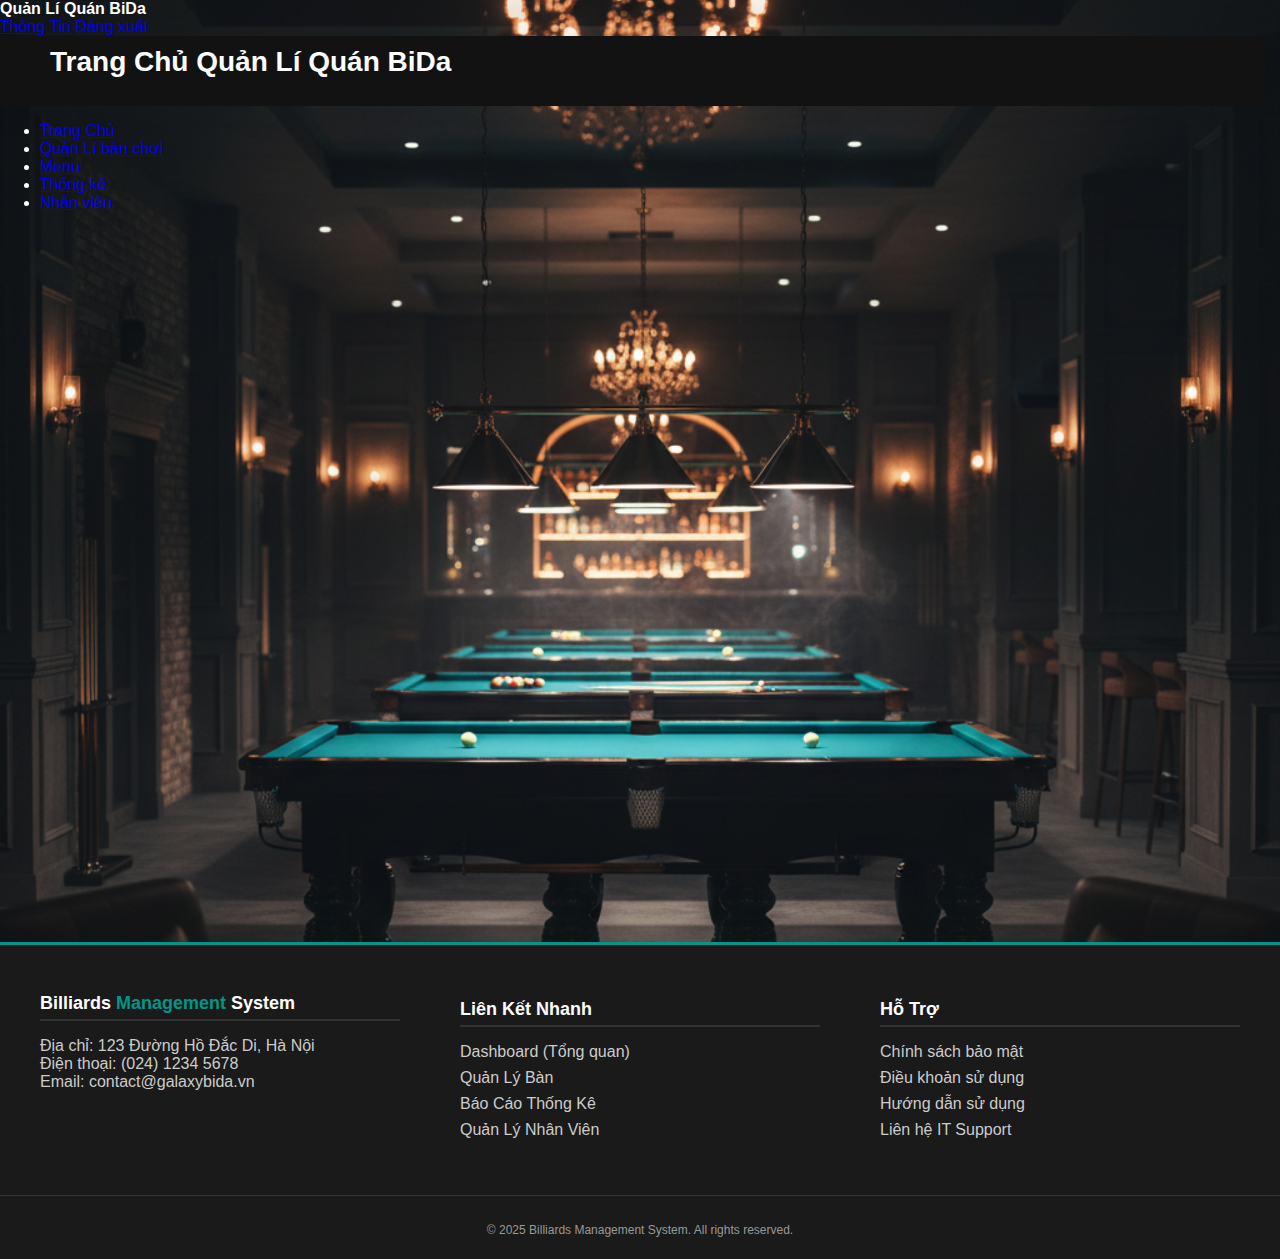
<file: ban-choi.html>
<!DOCTYPE html>
<html lang="en">
<head>
    <meta charset="UTF-8">
    <meta name="viewport" content="width=device-width, initial-scale=1.0">
    <title>Quản Lý Bàn</title>
    <link rel="stylesheet" href="css/main.css">
    </head>
<body>
    
    <div class="header">
        <div class="logo">
            <b>Quản Lí Quán BiDa</b>
        </div>
        <div class="accoutn">
            <a href="thongtin">Thông Tin</a>
            <a href="login/index.html">Đăng xuất</a>
        </div>
    </div>
    <div class="h">
        <b>Trang Chủ Quản Lí Quán BiDa</b>
    </div>
    <div class="main-container">
        <div class="menu">
            <ul>
                <li><a href="trang-chu.html">Trang Chủ</a></li>
                <li><a href="ban-choi.html">Quản Lí bàn chơi</a></li>
                <li><a href="menu-pham.html">Menu</a></li>
                <li><a href="thong-ke.html">Thống kê</a></li>
                <li><a href="nhan-vien.html">Nhân viên</a></li>
            </ul>
        </div>

         <div class="content" >
            
        </div>
    </div>

    <footer class="app-footer">
    <div class="footer-container">
        <div class="footer-col logo-col">
            <h3>Billiards  <span class="highlight">Management</span> System</h3>
            <p>
                Địa chỉ: 123 Đường Hồ Đắc Di, Hà Nội<br>
                Điện thoại: (024) 1234 5678<br>
                Email: contact@galaxybida.vn
            </p>
        </div>

        <div class="footer-col links-col">
            <h4>Liên Kết Nhanh</h4>
            <ul>
                <li><a href="trang-chu.html">Dashboard (Tổng quan)</a></li>
                <li><a href="ban-choi.html">Quản Lý Bàn</a></li>
                <li><a href="thong-ke.html">Báo Cáo Thống Kê</a></li>
                <li><a href="nhan-vien.html">Quản Lý Nhân Viên</a></li>
            </ul>
        </div>

        <div class="footer-col support-col">
            <h4>Hỗ Trợ</h4>
            <ul>
                <li><a href="#">Chính sách bảo mật</a></li>
                <li><a href="#">Điều khoản sử dụng</a></li>
                <li><a href="#">Hướng dẫn sử dụng</a></li>
                <li><a href="#">Liên hệ IT Support</a></li>
            </ul>
        </div>
    </div>

    <div class="footer-bottom">
        <p>&copy; 2025 Billiards Management System. All rights reserved.</p>
    </div>
</footer>
    


</body>
<script src="js/trang-chu.js"></script>
</html>
</file>
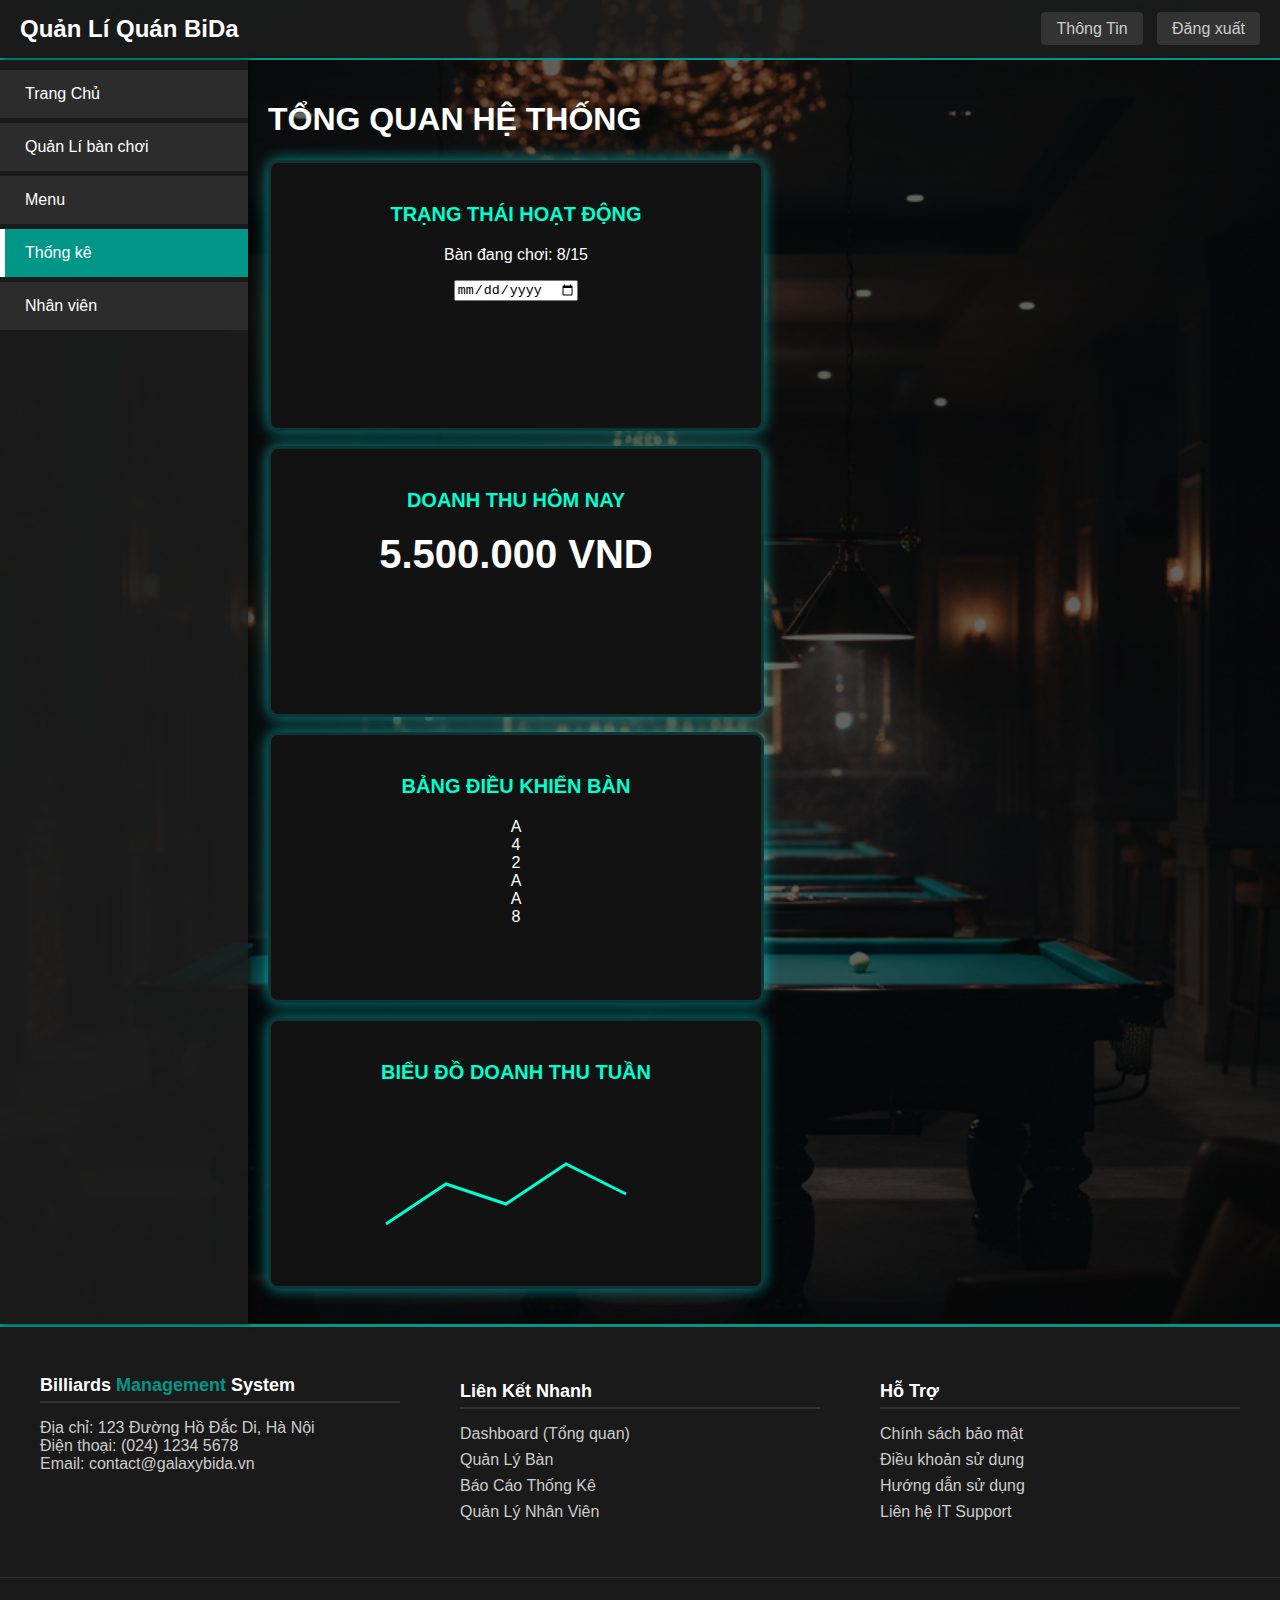
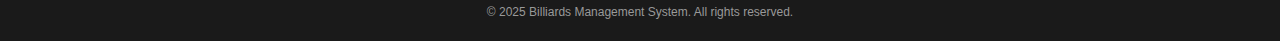
<file: thong-ke.html>
<!DOCTYPE html>
<html lang="en">
<head>
    <meta charset="UTF-8">
    <meta name="viewport" content="width=device-width, initial-scale=1.0">
    <title>Quản Lý Bàn</title>
    <link rel="stylesheet" href="css/main.css">
    <link rel="stylesheet" href="css/thong-ke.css">

    </head>
<body>
    
    <div class="main-header">
        <div class="logo">
            <b>Quản Lí Quán BiDa</b>
        </div>
        <div class="accoutn">
            <a href="thongtin">Thông Tin</a>
            <a href="login/index.html">Đăng xuất</a>
        </div>
    </div>
    <div class="main-container">
        <div class="main-menu">
            <ul>
                <li><a href="trang-chu.html">Trang Chủ</a></li>
                <li><a href="ban-choi.html">Quản Lí bàn chơi</a></li>
                <li><a href="menu-pham.html">Menu</a></li>
                <li><a href="thong-ke.html">Thống kê</a></li>
                <li><a href="nhan-vien.html">Nhân viên</a></li>
            </ul>
        </div>

         <div class="main-content" >
            <main class="main-tk">
        <h1 class="title">TỔNG QUAN HỆ THỐNG</h1>

        <div class="grid">
          <div class="card">
            <h3>TRẠNG THÁI HOẠT ĐỘNG</h3>
            <p class="big">Bàn đang chơi: <span>8/15</span></p>
            <input type="date" />
          </div>
          <div class="card">
            <h3>DOANH THU HÔM NAY</h3>
            <p class="money">5.500.000 VND</p>
          </div>

          <div class="card">
            <h3>BẢNG ĐIỀU KHIỂN BÀN</h3>
            <div class="table-grid">
              <div class="cell a">A</div>
              <div class="cell">4</div>
              <div class="cell">2</div>
              <div class="cell">A</div>
              <div class="cell a">A</div>
              <div class="cell">8</div>
            </div>
          </div>

          <div class="card">
            <h3>BIỂU ĐỒ DOANH THU TUẦN</h3>
            <canvas id="chart"></canvas>
          </div>
        </div>
      </main>
    </div>
        </div>
    </div>

    <footer class="app-footer">
    <div class="footer-container">
        <div class="footer-col logo-col">
            <h3>Billiards  <span class="highlight">Management</span> System</h3>
            <p>
                Địa chỉ: 123 Đường Hồ Đắc Di, Hà Nội<br>
                Điện thoại: (024) 1234 5678<br>
                Email: contact@galaxybida.vn
            </p>
        </div>

        <div class="footer-col links-col">
            <h4>Liên Kết Nhanh</h4>
            <ul>
                <li><a href="trang-chu.html">Dashboard (Tổng quan)</a></li>
                <li><a href="ban-choi.html">Quản Lý Bàn</a></li>
                <li><a href="thong-ke.html">Báo Cáo Thống Kê</a></li>
                <li><a href="nhan-vien.html">Quản Lý Nhân Viên</a></li>
            </ul>
        </div>

        <div class="footer-col support-col">
            <h4>Hỗ Trợ</h4>
            <ul>
                <li><a href="#">Chính sách bảo mật</a></li>
                <li><a href="#">Điều khoản sử dụng</a></li>
                <li><a href="#">Hướng dẫn sử dụng</a></li>
                <li><a href="#">Liên hệ IT Support</a></li>
            </ul>
        </div>
    </div>

    <div class="footer-bottom">
        <p>&copy; 2025 Billiards Management System. All rights reserved.</p>
    </div>
</footer>
    

<script src="js/thong-ke.js"></script>
</body>
<script src="js/main.js"></script>
</html>
</file>
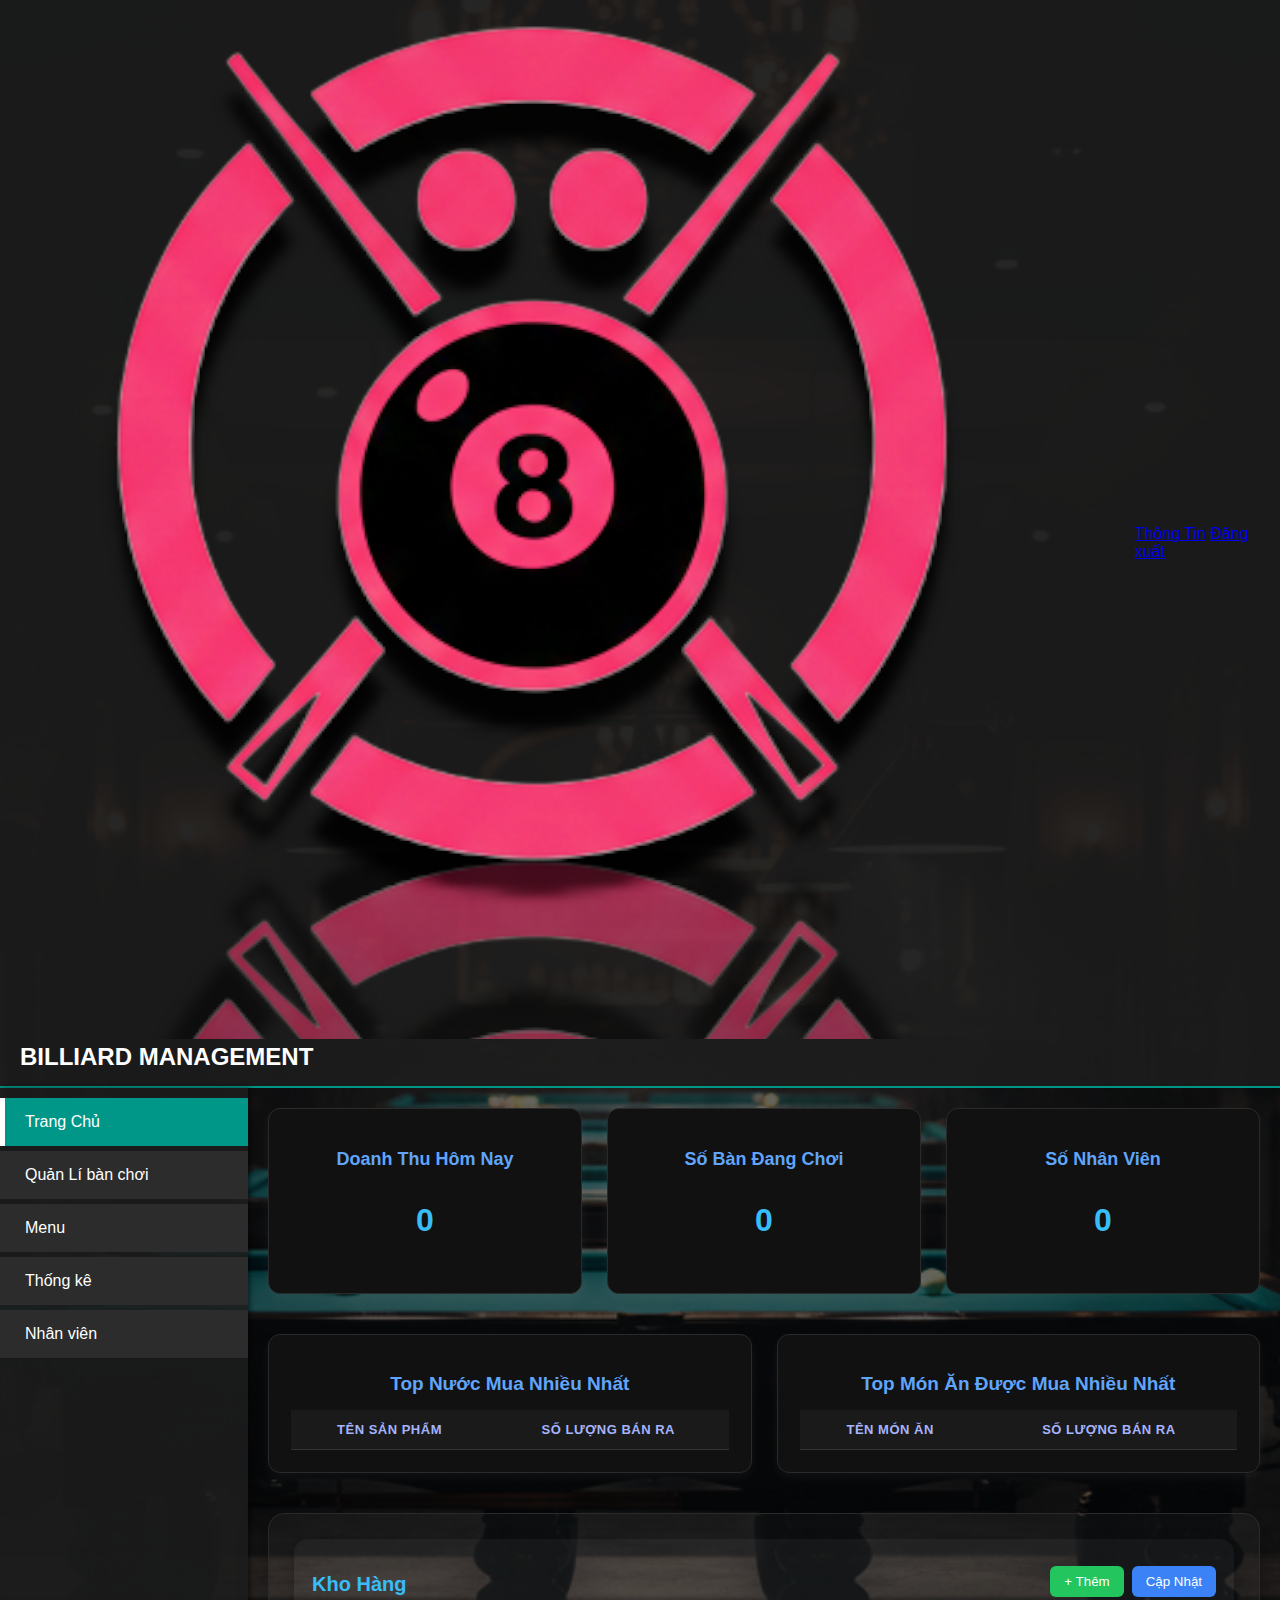
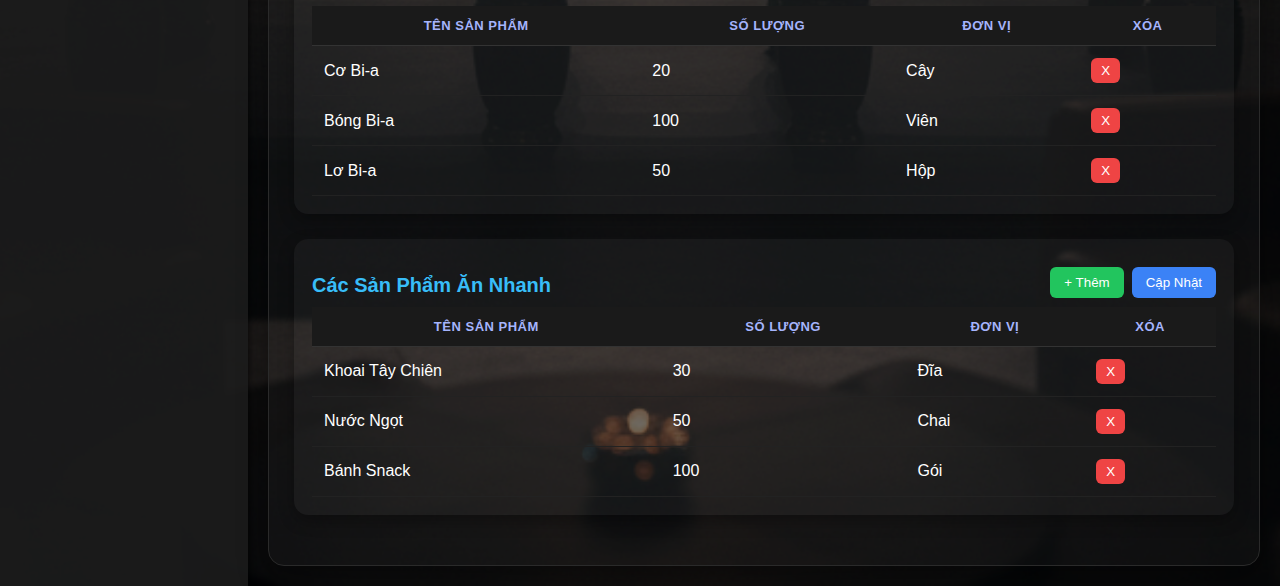
<file: trang-chu.html>
<!DOCTYPE html>
<html lang="en">
<head>
    <meta charset="UTF-8">
    <meta name="viewport" content="width=device-width, initial-scale=1.0">
    <title>Quản Lý Bàn</title>
    <link rel="stylesheet" href="css/main.css">
    <link rel="stylesheet" href="css/trang-chu.css">

    </head>
<body>
    
    <div class="main-header">
        <div class="logo">
            <img src="assets/ball.png" alt="lỗi">
            <b>BILLIARD MANAGEMENT</b>
        </div>
        <div class="account">
            <a href="thongtin">Thông Tin</a>
            <a href="index.html">Đăng xuất</a>
        </div>
    </div>
    <div class="main-container">
        <div class="main-menu">
            <ul>
                <li><a href="trang-chu.html">Trang Chủ</a></li>
                <li><a href="ban-choi.html">Quản Lí bàn chơi</a></li>
                <li><a href="menu-pham.html">Menu</a></li>
                <li><a href="thong-ke.html">Thống kê</a></li>
                <li><a href="nhan-vien.html">Nhân viên</a></li>
            </ul>
        </div>

<div class="main-content">

    <!-- TỔNG QUAN -->
    <div class="tong-quan">
        <div class="tq-item tq-doanhthu">
            <h3>Doanh Thu Hôm Nay</h3>
            <p class="tq-so money" id="doanh-thu">0</p>
        </div>

        <div class="tq-item tq-banchoi">
            <h3>Số Bàn Đang Chơi</h3>
            <p class="tq-so" id="ban-choi">0</p>
        </div>

        <div class="tq-item tq-nhanvien">
            <h3>Số Nhân Viên</h3>
            <p class="tq-so" id="nhan-vien">0</p>
        </div>
    </div>

    <!-- TOP -->
    <div class="top">
        <div class="top-block">
            <h2>Top Nước Mua Nhiều Nhất</h2>
            <table id="table-nuoc">
                <tr>
                    <th>Tên Sản Phẩm</th>
                    <th>Số Lượng Bán Ra</th>
                </tr>
            </table>
        </div>

        <div class="top-block">
            <h2>Top Món Ăn Được Mua Nhiều Nhất</h2>
            <table id="table-monan">
                <tr>
                    <th>Tên Món Ăn</th>
                    <th>Số Lượng Bán Ra</th>
                </tr>
            </table>
        </div>
    </div>

    <!-- KHO -->
    <div class="kho">

    <!-- KHO HÀNG -->
    <div class="kho-block">
        <div class="kho-header">
            <h2>Kho Hàng</h2>

            <div class="kho-actions">
                <button class="btn-add" onclick="addRow('table-kho')">+ Thêm</button>
                <button class="btn-update" onclick="toggleEdit('table-kho', this)">Cập Nhật</button>
            </div>
        </div>

        <table id="table-kho" class="tbl">
            <tr>
                <th>Tên Sản Phẩm</th>
                <th>Số Lượng</th>
                <th>Đơn Vị</th>
                <th>Xóa</th>
            </tr>
            <tr>
                <td>Cơ Bi-a</td>
                <td>20</td>
                <td>Cây</td>
                <td><button class="btn-delete" onclick="deleteRow(this)">X</button></td>
            </tr>
            <tr>
                <td>Bóng Bi-a</td>
                <td>100</td>
                <td>Viên</td>
                <td><button class="btn-delete" onclick="deleteRow(this)">X</button></td>
            </tr>
            <tr>
                <td>Lơ Bi-a</td>
                <td>50</td>
                <td>Hộp</td>
                <td><button class="btn-delete" onclick="deleteRow(this)">X</button></td>
            </tr>
        </table>
    </div>

    <!-- FASTFOOD -->
    <div class="kho-block">
        <div class="kho-header">
            <h2>Các Sản Phẩm Ăn Nhanh</h2>

            <div class="kho-actions">
                <button class="btn-add" onclick="addRow('table-fastfood')">+ Thêm</button>
                <button class="btn-update" onclick="toggleEdit('table-fastfood', this)">Cập Nhật</button>
            </div>
        </div>

        <table id="table-fastfood" class="tbl">
            <tr>
                <th>Tên Sản Phẩm</th>
                <th>Số Lượng</th>
                <th>Đơn Vị</th>
                <th>Xóa</th>
            </tr>
            <tr>
                <td>Khoai Tây Chiên</td>
                <td>30</td>
                <td>Đĩa</td>
                <td><button class="btn-delete" onclick="deleteRow(this)">X</button></td>
            </tr>
            <tr>
                <td>Nước Ngọt</td>
                <td>50</td>
                <td>Chai</td>
                <td><button class="btn-delete" onclick="deleteRow(this)">X</button></td>
            </tr>
            <tr>
                <td>Bánh Snack</td>
                <td>100</td>
                <td>Gói</td>
                <td><button class="btn-delete" onclick="deleteRow(this)">X</button></td>
            </tr>
        </table>
    </div>

</div>


</div>



</body>
<script src="js/main.js"></script>
<script src="js/trang-chu.js"></script>
</html>
</file>
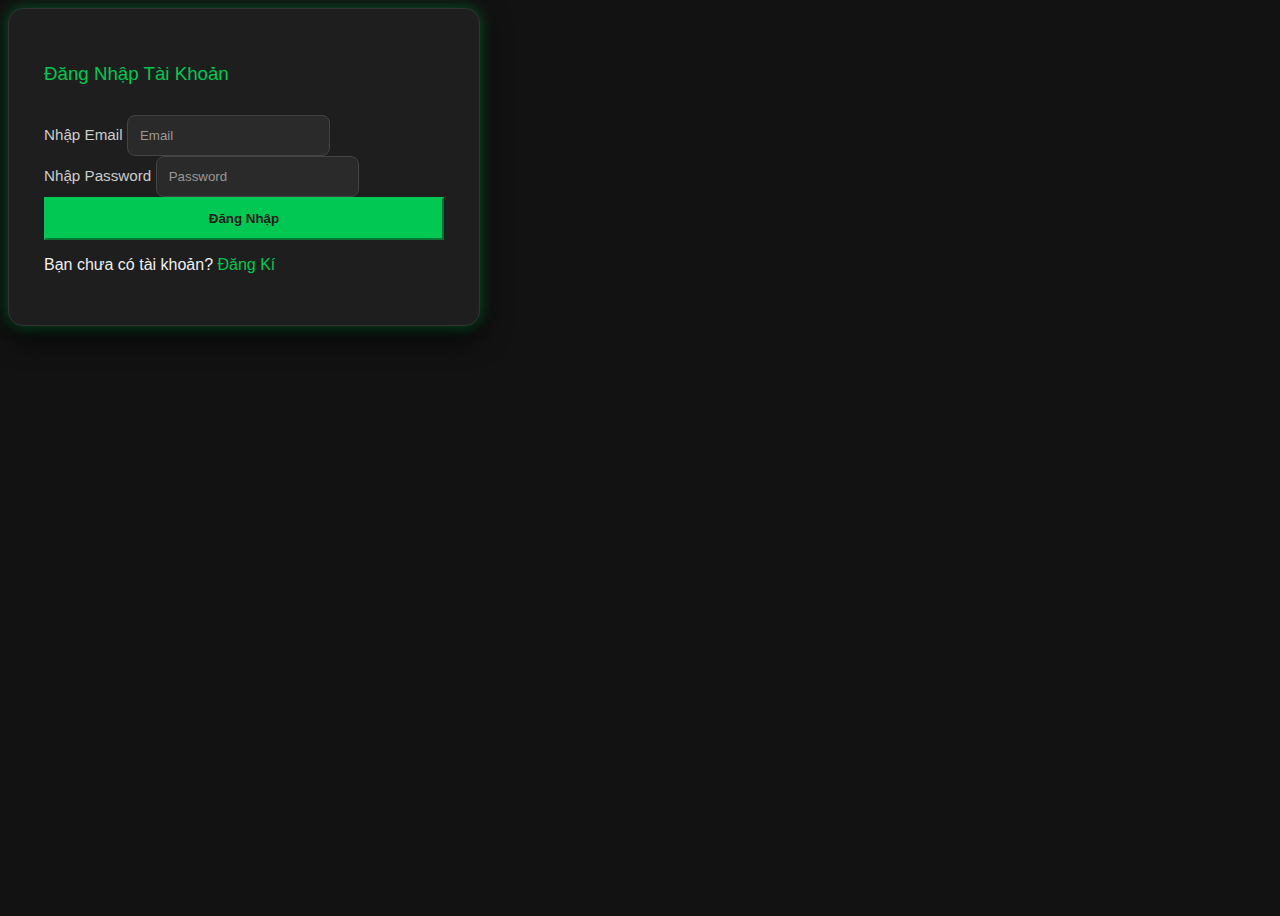
<file: login/login.html>
<!DOCTYPE html>
<html lang="en">
<head>
    <meta charset="UTF-8">
    <meta name="viewport" content="width=device-width, initial-scale=1.0">
    <title>Đăng Nhập</title>
    <link href="https://cdn.jsdelivr.net/npm/bootstrap@5.0.2/dist/css/bootstrap.min.css" rel="stylesheet" integrity="sha384-EVSTQN3/azprG1Anm3QDgpJLIm9Nao0Yz1ztcQTwFspd3yD65VohhpuuCOmLASjC" crossorigin="anonymous">
    <link rel="stylesheet" href="login.css">
</head>
<body>
    <div style="height: 100vh;;" class="container d-flex justify-content-center align-items-center">
        <form id="form-login" style="width: 400px;">
            <h3 class="text-center">Đăng Nhập Tài Khoản</h3>

            <div class="mb-3">
                <label for="email" class="form-label">Nhập Email</label>
                <input type="text" 
                class="form-control" 
                id="email" 
                placeholder="Email">
            </div>

            <div class="mb-3">
                <label for="password" class="form-label">Nhập Password</label>
                <input type="password" 
                class="form-control" 
                id="password" 
                placeholder="Password">
            </div>
            <div style="display:none ;" id="userError" class="alert alert-danger" role="alert">
                email hoặc mật khẩu không đúng!
            </div>
            <div>
                <button type="submit" style="width: 100%;" class="btn btn-outline-primary" >Đăng Nhập</button>
            </div>
            <p class="text-center mt-3">
                Bạn chưa có tài khoản? <a href="register.html">Đăng Kí</a>
            </p>
        </form>
        <script src="login.js"></script>
    </div>
</body>
</html>
</file>
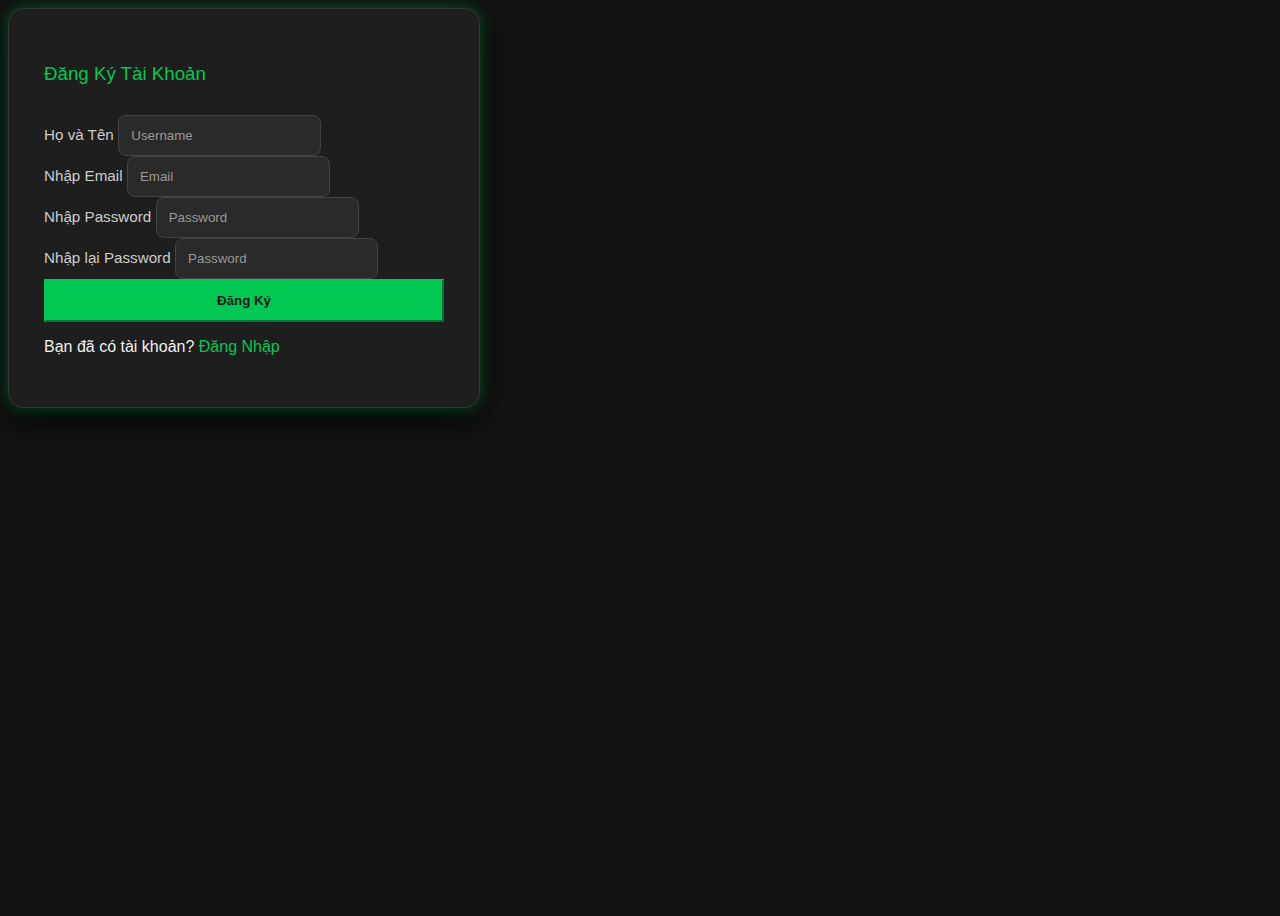
<file: login/register.html>
<!DOCTYPE html>
<html lang="en">
<head>
    <meta charset="UTF-8">
    <meta name="viewport" content="width=device-width, initial-scale=1.0">
    <title>Đăng Kí</title>
    <link href="https://cdn.jsdelivr.net/npm/bootstrap@5.0.2/dist/css/bootstrap.min.css" rel="stylesheet" integrity="sha384-EVSTQN3/azprG1Anm3QDgpJLIm9Nao0Yz1ztcQTwFspd3yD65VohhpuuCOmLASjC" crossorigin="anonymous">
    <link rel="stylesheet" href="register.css">
</head>
<body>
    <div style="height: 100vh;" class="container d-flex justify-content-center align-items-center">
        <form id="form-register"  style="width: 400px;">
            <h3 class="text-center">Đăng Ký Tài Khoản</h3>
            <div class="mb-3">
                <label for="Name" class="form-label">Họ và Tên</label>
                <input type="text" 
                class="form-control" 
                id="name" 
                placeholder="Username">
                <div id="nameError" style="color: brown; display: none;">
                    Tên không được để trống!
                </div>
            </div>

            <div class="mb-3">
                <label for="email" class="form-label">Nhập Email</label>
                <input type="text" 
                class="form-control" 
                id="email" 
                placeholder="Email">
                <div id="emailError" style="color: brown; display: none;">
                    Email không được để trống!
                </div>
            </div>

            <div class="mb-3">
                <label for="password" class="form-label">Nhập Password</label>
                <input type="password" 
                class="form-control" 
                id="password" 
                placeholder="Password">
                <div id="passwordError" style="color: brown; display: none;">
                    Mật khẩu không được để trống!
                </div>
            </div>

            <div class="mb-3">
                <label for="password" class="form-label">Nhập lại Password</label>
                <input type="password" 
                class="form-control" 
                id="repassword" 
                placeholder="Password">
                <div id="repasswordError" style="color: brown; display: none;">
                    
                </div>
            </div>
            <div>
                <button type="submit" style="width: 100%;" class="btn btn-outline-primary" >Đăng Ký</button>
            </div>
            <p class="text-center mt-3">
                Bạn đã có tài khoản? <a href="login.html">Đăng Nhập</a>
            </p>
        </form>
    </div>
    <script src="register.js"></script>
</body>
</html>
</file>
<file: css/main.css>
/* --- Thiết lập chung --- */
body {
    font-family: Arial, sans-serif;
    margin: 0;
    padding: 0;
    background-image: url(../assets/nen.png); 
    background-size: cover;
    background-repeat: no-repeat; 
    background-position: center center; 
    color: #ffffff; 
}

/* --- Header (Quản Lí Quán BiDa) --- */
.main-header {
    background-color: rgba(26, 26, 26, 0.95); 
    padding: 15px 20px;
    display: flex;
    justify-content: space-between;
    align-items: center;
    border-bottom: 2px solid #009688; 
}

.main-header .logo b {
    font-size: 24px;
    color: #ffffff;
}

.main-header .accoutn a {
    color: #cccccc;
    text-decoration: none;
    padding: 8px 15px;
    margin-left: 10px;
    background-color: #333333; 
    border-radius: 4px;
    transition: background-color 0.3s;
}

.main-header .accoutn a:hover {
    background-color: #009688; 
    color: #ffffff;
}

/* --- Tiêu đề Trang (Trang Chủ/Quản Lý Bàn) --- */
.h {
    width: 95%;
    height: 60px;
    padding-left: 50px;
    padding-top: 10px;
    font-size: 28px;
    font-weight: bold;
    color: #ffffff;
    background-color: #121212;
}
/* --- Vùng Chính (Bao gồm Menu và Nội dung) --- */
.main-container {
    display: flex;
    min-height: calc(100vh - 64px);
}

/* --- Menu (Thanh điều hướng dọc) --- */
.main-menu {
    width: 20%;
    background-color:  rgba(26, 26, 26, 0.95); 
    padding-top: 10px;
    box-shadow: 2px 0 5px rgba(0, 0, 0, 0.5);
    box-sizing: border-box;
}

.main-menu ul {
    list-style: none;
    padding: 0;
    margin: 0;
}

.main-menu li a {
    display: block;
    padding: 15px 20px;
    text-decoration: none;
    color: #ffffff;
    background-color: #2c2c2c;
    margin-bottom: 5px; 
    border-left: 5px solid transparent; 
    transition: background-color 0.3s, border-left-color 0.3s;
}

.main-menu li a:hover {
    background-color: #383838;
}


.main-menu li a.active {
    background-color: #009688; 
    border-left-color: #ffffff;
    color: #ffffff;
}
/* --- Nội dung Chính --- */
.main-content {
    width: 80%;
    padding: 20px;
    background-color: rgba(0, 0, 0, 0.6); 
    color: #ffffff;
}

/* --- Khối Footer Chính --- */
.app-footer {
    background-color: #1a1a1a; 
    color: #cccccc; 
    padding: 30px 0 10px 0;
    border-top: 3px solid #009688; 
    font-family: Arial, sans-serif;
}

.footer-container {
    max-width: 1200px;
    margin: 0 auto;
    padding: 0 20px 20px 20px;
    display: flex; /* Dùng Flexbox để xếp các cột ngang hàng */
    justify-content: space-between;
    flex-wrap: wrap; /* Cho phép xuống dòng trên màn hình nhỏ */
}

/* --- Các Cột --- */
.footer-col {
    width: 30%; /* Chiếm khoảng 1/3 chiều rộng */
    margin-bottom: 20px;
}

.footer-col h3, .footer-col h4 {
    color: #ffffff; /* Tiêu đề trắng */
    font-size: 18px;
    margin-bottom: 15px;
    border-bottom: 2px solid #333333; /* Đường gạch chân mỏng */
    padding-bottom: 5px;
}

/* Điểm nhấn màu xanh teal */
.logo-col .highlight {
    color: #009688; 
    font-weight: bold;
}

/* --- Danh sách Liên kết --- */
.footer-col ul {
    list-style: none;
    padding: 0;
}

.footer-col ul li {
    margin-bottom: 8px;
}

.footer-col ul li a {
    color: #cccccc;
    text-decoration: none;
    transition: color 0.3s;
}

.footer-col ul li a:hover {
    color: #009688; /* Màu hover xanh teal */
}

/* --- Bản quyền (Phần dưới cùng) --- */
.footer-bottom {
    text-align: center;
    padding-top: 15px;
    border-top: 1px solid #333333;
    font-size: 12px;
    color: #999999;
}
</file>
<file: css/thong-ke.css>
.thongke-doanhthu{
     margin-top: 30px;
    background-color: #1A1A1A;
    padding: 10px;
    border-radius: 8px;
    margin-bottom: 15px;
}
.thongke-doanhthu h2{
    text-align: center;
    color: #fb44cd;
    margin-bottom: 20px;
    
}
.card-doanhthu{
    display: flex;
    gap: 5vh;
    justify-content: center;
}
.card {
    background-color: #121212;
    padding: 20px;
    border-radius: 10px;
    border: 3px solid rgba(0, 255, 255, 0.15);
    box-shadow: 0 0 15px rgba(0,255,255,0.55);
    width: 50vh;
    height: 25vh;
    margin-bottom: 15px;
    text-align: center;
}
.card:hover{
    border: 3px solid #fb44cd;
    box-shadow: 0 0 15px rgba(221, 55, 247, 0.55);
    cursor: pointer;
    color: #fb44cd;
    transform: translateY(-10px);
}
.money {
    font-size: 40px;
    font-weight: bold;
    color: #ffffff;
    margin-top: 10px;
}
.card h3 {
    color: #00ffd0;
    font-size: 20px;
}
.card:hover h3 {
    color: #fb44cd;
    font-size: 20px;
    font-weight: 800;
}

.thongke-giochoi-card{
    width: auto;
    background-color: #1a1a1a;
    padding: 20px;
    border-radius: 8px;
    box-shadow: 0 0 10px rgba(0, 0, 0, 0.5);
    margin-bottom: 30px;
    color: #ffffff;
    
}
.thongke-giochoi-card h2{
    text-align: center;
    color: #00FCCE; /* Màu Teal nổi bật */
    margin-bottom: 20px;
}
.card-banchoi{
    display: flex;
    justify-content: center;
    gap: 5vh;
}
.table-selection-area {
    width: 45vh;
    padding: 15px;
    background-color: #2c2c2c; /* Nền tối của card */
    border-radius: 8px;
    margin-bottom: 20px;
    color: #ffffff;
}

.label-style {
    display: block;
    margin-bottom: 8px;
    font-weight: bold;
    color: #009688; /* Màu Teal nổi bật */
}

/* Kiểu dáng cho dropdown list */
#select-pool {
    width: 40vh;
    padding: 10px;
    margin-bottom: 15px;
    border: 1px solid #4a4a4a;
    border-radius: 4px;
    background-color: #1a1a1a;
    color: #ffffff;
    font-size: 16px;
    appearance: none; /* Xóa kiểu mặc định của trình duyệt */
    background-repeat: no-repeat;
    background-position: right 10px top 50%;
    background-size: 10px;
}
#select-snooker {
    width: 40vh;
    padding: 10px;
    margin-bottom: 15px;
    border: 1px solid #4a4a4a;
    border-radius: 4px;
    background-color: #1a1a1a;
    color: #ffffff;
    font-size: 16px;
    appearance: none; /* Xóa kiểu mặc định của trình duyệt */
    background-repeat: no-repeat;
    background-position: right 10px top 50%;
    background-size: 10px;
}
#select-libre {
    width: 40vh;
    padding: 10px;
    margin-bottom: 15px;
    border: 1px solid #4a4a4a;
    border-radius: 4px;
    background-color: #1a1a1a;
    color: #ffffff;
    font-size: 16px;
    appearance: none; /* Xóa kiểu mặc định của trình duyệt */
    background-repeat: no-repeat;
    background-position: right 10px top 50%;
    background-size: 10px;
}

/* Kiểu dáng cho khung hiển thị kết quả */
.result-display-card {
    width: 40vh;
    padding: 15px;
    border: 1px solid #4a4a4a;
    border-left: 5px solid #009688; /* Thanh màu teal nhấn mạnh */
    border-radius: 6px;
    background-color: #1a1a1a;
    min-height: 50px;
    font-size: 14px;
}
/* --- Khối Container (Đã có từ trước) --- */
.thongke-menu{
    margin-top: 30px;
    background-color: #1A1A1A;
    padding: 20px;
    border-radius: 8px;
}
.thongke-menu h2{
    color: #00FCCE;
    font-size: 22px;
    margin-bottom: 15px;
    text-align: center;
}
.menu-card {
    display: flex;
    gap: 20px;
    margin-top: 20px;
    flex-wrap: wrap;
}

.monan, .monuoc {
    flex: 1;
    min-width: 300px;
    background-color: #2c2c2c;
    padding: 15px;
    border-radius: 8px;
    box-shadow: 0 4px 8px rgba(0, 0, 0, 0.4);
}

/* --- Tiêu đề và Ghi chú chỉnh sửa --- */
.monan h3, .monuoc h3 {
    color: #ffffff;
    font-size: 18px;
    margin-top: 0;
    margin-bottom: 15px;
    border-bottom: 1px solid #4a4a4a;
    padding-bottom: 5px;
}

.edit-note {
    font-size: 12px;
    color: #FFC107; /* Màu vàng cảnh báo */
    font-weight: normal;
}

/* --- Định dạng Bảng và Tiêu đề (thead) --- */
.monan table, .monuoc table {
    width: 100%;
    border-collapse: collapse;
    color: #cccccc;
    font-size: 14px;
}

.monan th, .monuoc th {
    background-color: #009688;
    color: #ffffff;
    padding: 10px;
    text-align: left;
    text-transform: uppercase;
}

/* --- Định dạng cho Ô DỮ LIỆU CÓ THỂ CHỈNH SỬA (tbody td) --- */
.monan td, .monuoc td {
    padding: 10px;
    border-bottom: 1px solid #3a3a3a;
}

/* Highlight ô đang được chỉnh sửa */
[contenteditable="true"]:focus {
    background-color: #383838; /* Nền tối hơn */
    outline: 2px solid #009688; /* Viền Teal nổi bật */
    color: #ffffff;
    border-radius: 4px;
}

/* --- Hiệu ứng tương tác (Hover) --- */
.monan tr:hover td, .monuoc tr:hover td {
    background-color: #383838;
}

/* --- Nút Lưu Dữ Liệu --- */
.save-button {
    display: block;
    width: 300px;
    margin: 20px auto;
    padding: 12px 20px;
    background-color: #009688;
    color: #121212;
    border: none;
    border-radius: 6px;
    font-size: 16px;
    font-weight: bold;
    cursor: pointer;
    transition: background-color 0.3s;
}

.save-button:hover {
    background-color: #00796b;
}
/* --- Style cho Hàng Tổng Cộng (Total Row) --- */
.total-row {
    font-weight: bold;
    font-size: 15px;
    background-color: #383838; /* Nền tối hơn các hàng dữ liệu */
    border-top: 2px solid #009688; /* Đường kẻ trên màu Teal */
}

/* Style cho ô TỔNG CỘNG */
.total-row td:first-child {
    text-align: right;
    padding-right: 15px;
    color: #ffffff;
}

/* Style cho các số liệu tổng */
.total-row .total-figure {
    background-color: #1a1a1a; /* Nền tối hơn nữa cho các ô số liệu */
    color: #00FFFF !important; /* Màu Cyan cho số tổng */
}

/* Loại bỏ đường kẻ dưới cho hàng cuối cùng */
.monan table tbody tr:last-child td, 
.monuoc table tbody tr:last-child td {
    border-bottom: none;
}

/* Đảm bảo hàng tổng không có hiệu ứng hover */
.monan tr.total-row:hover td, 
.monuoc tr.total-row:hover td {
    background-color: #383838; /* Giữ nguyên nền */
    color: inherit;
}
/* --- Style cho Nút Thêm Hàng --- */
.add-row-button {
    display: block;
    width: 100%;
    padding: 8px;
    margin-top: 15px;
    background-color: #3f51b5; /* Màu xanh Navy */
    color: #ffffff;
    border: none;
    border-radius: 4px;
    font-size: 14px;
    cursor: pointer;
    transition: background-color 0.3s;
}

.add-row-button:hover {
    background-color: #303f9f;
}

/* --- Style cho Nút Xóa (Delete Button) --- */
.delete-button {
    background-color: #f44336; /* Màu đỏ */
    color: white;
    border: none;
    padding: 4px 8px;
    border-radius: 4px;
    cursor: pointer;
    font-size: 12px;
}

.delete-button:hover {
    background-color: #d32f2f;
}

/* Căn giữa nội dung trong cột Xóa và Tổng */
.monan th:nth-child(5), .monuoc th:nth-child(5),
.monan th:nth-child(6), .monuoc th:nth-child(6) {
    text-align: center;
}
.monan td:nth-child(5), .monuoc td:nth-child(5),
.monan td:nth-child(6), .monuoc td:nth-child(6) {
    text-align: center;
}
</file>
<file: css/trang-chu.css>
/* ============================
   TỔNG QUAN
============================ */
.tong-quan {
  display: grid;
  grid-template-columns: repeat(3, 1fr);
  gap: 25px;
  margin-bottom: 40px;
}

.tong-quan > div {
  background: #111;
  border: 1px solid #2a2a2a;
  padding: 22px;
  border-radius: 12px;
  text-align: center;
  box-shadow: 0 4px 12px rgba(255, 255, 255, 0.05);
  transition: 0.25s;
}

.tong-quan > div:hover {
  transform: translateY(-4px);
  box-shadow: 0 6px 16px rgba(255, 255, 255, 0.15);
}

.tong-quan h3 {
  font-size: 18px;
  color: #60a5fa;
  margin-bottom: 10px;
}

.tq-so {
  font-size: 32px;
  font-weight: 700;
  color: #38bdf8;
}

/* ============================
   TOP SẢN PHẨM
============================ */
.top {
  display: grid;
  grid-template-columns: 1fr 1fr;
  gap: 25px;
  margin-bottom: 40px;
}

.top > div {
  background: #111;
  padding: 22px;
  border-radius: 12px;
  border: 1px solid #2a2a2a;
  box-shadow: 0 4px 12px rgba(255, 255, 255, 0.05);
  transition: 0.25s;
}

.top > div:hover {
  transform: translateY(-4px);
  box-shadow: 0 6px 18px rgba(255, 255, 255, 0.15);
}

.top h2 {
  text-align: center;
  color: #60a5fa;
  margin-bottom: 15px;
  font-size: 19px;
}

/* ============================
   TABLE STYLE
============================ */
table {
  width: 100%;
  border-collapse: collapse;
}

th {
  background: #1a1a1a;
  padding: 12px;
  color: #a5b4fc;
  text-transform: uppercase;
  letter-spacing: 0.5px;
  font-size: 13px;
  border-bottom: 1px solid #333;
}

td {
  padding: 12px;
  border-bottom: 1px solid #222;
  transition: 0.2s;
}

tr:hover td {
  background: rgba(255, 255, 255, 0.04);
}

/* ============================
   KHO HÀNG
============================ */
.kho-actions {
  display: flex;
  gap: 8px;
}

.btn-add {
  padding: 8px 14px;
  background: #22c55e;
  color: white;
  border: none;
  border-radius: 6px;
  cursor: pointer;
  transition: 0.25s;
}

.btn-add:hover {
  background: #16a34a;
}

.btn-delete {
  padding: 5px 10px;
  background: #ef4444;
  border: none;
  border-radius: 6px;
  color: white;
  cursor: pointer;
  transition: 0.25s;
}

.btn-delete:hover {
  background: #dc2626;
}
.kho {
  background: rgba(255, 255, 255, 0.03);
  padding: 25px;
  border-radius: 16px;
  box-shadow: 0 10px 30px rgba(0,0,0,0.4);
  margin-top: 20px;
  border: 1px solid #2a2a2a;
}

.kho-block {
  background: rgba(255, 255, 255, 0.04);
  padding: 18px;
  border-radius: 14px;
  margin-bottom: 25px;
  box-shadow: 0 6px 16px rgba(0,0,0,0.3);
  transition: 0.25s;
}

.kho-block:hover {
  transform: translateY(-3px);
  box-shadow: 0 8px 20px rgba(0,0,0,0.45);
}

.kho-header {
  display: flex;
  justify-content: space-between;
  align-items: center;
}

.kho h2 {
  color: #38bdf8;
  font-size: 20px;
  margin-bottom: 10px;
}

/* ============================
   BUTTON
============================ */
.btn-update {
  padding: 8px 14px;
  background: #3b82f6;
  border: none;
  border-radius: 6px;
  color: white;
  cursor: pointer;
  transition: 0.25s;
}

.btn-update:hover {
  background: #2563eb;
}

.btn-update.save {
  background: #10b981 !important;
}


td[contenteditable="true"] {
  background: rgba(56, 189, 248, 0.22);
  border: 1px solid #38bdf8;
  border-radius: 4px;
}

/* ============================
   RESPONSIVE MOBILE
============================ */
@media (max-width: 768px) {
  /* TỔNG QUAN */
  .tong-quan {
    grid-template-columns: 1fr; 
    gap: 20px;
  }

  /* TOP */
  .top {
    display: block; 
    gap: 15px;
  }

  .top-block {
    width: 90%;      
    margin-bottom: 20px;
    overflow-x: auto; 
    min-width: auto;  
  }

  .top table {
    display: block;   
    width: 100%;
    overflow-x: auto;
    min-width: auto;  
  }

  /* KHO HÀNG */
  .kho-block {
    width: 100%;
    overflow-x: auto; 
  }

 
  table {

    width: 100%;
    border-collapse: collapse;
    min-width: auto; 
  }

  th, td {
    
    font-size: 12px; 
    padding: 10px;
  }

  /* BUTTONS */
  .kho-actions,
  .btn-add,
  .btn-delete,
  .btn-update {
    width: 100%;       
    margin-bottom: 10px;
  }
}
</file>
<file: login/login.css>
/* ======================================================== */
/* 1. NỀN TẢNG (BODY) */
/* ======================================================== */
body {
    background-color: #121212; /* Nền cực tối */
    color: #f0f0f0; /* Chữ sáng mặc định */
    font-family: 'Segoe UI', Tahoma, Geneva, Verdana, sans-serif;
}

/* Tiêu đề chính */
#form-login h3 {
    color: #00c853; /* Xanh lá accent */
    font-weight: 400;
    margin-bottom: 30px;
}

/* ======================================================== */
/* 2. FORM CONTAINER (#form-login) */
/* Tăng độ ưu tiên bằng ID selector */
/* ======================================================== */
#form-login {
    width: 100%;
    max-width: 420px;
    
    /* Cấu hình Dark/Sleek */
    background-color: #1e1e1e; 
    padding: 35px; 
    border-radius: 15px; 
    border: 1px solid #333; 
    
    /* Hiệu ứng Glow/Shadow */
    box-shadow: 
        0 0 15px rgba(0, 200, 83, 0.4), /* Ánh sáng xanh lá nhẹ (glow) */
        0 10px 30px rgba(0, 0, 0, 0.9); /* Độ sâu tối */
    
    transition: all 0.3s ease;
}

#form-login:hover {
    box-shadow: 
        0 0 25px rgba(0, 200, 83, 0.6), 
        0 15px 40px rgba(0, 0, 0, 1);
}

/* ======================================================== */
/* 3. INPUTS & LABELS (Customizing Bootstrap) */
/* Sử dụng ID + Class để tăng specificity, an toàn hơn */
/* ======================================================== */

/* Input Controls */
#form-login .form-control {
    background-color: #2a2a2a; /* Nền input tối */
    border: 1px solid #444;
    color: #f0f0f0; /* Chữ sáng */
    padding: 12px;
    border-radius: 8px;
    transition: border-color 0.2s, box-shadow 0.2s;
}

#form-login .form-control::placeholder {
    color: #999; 
}

#form-login .form-control:focus {
    background-color: #333;
    border-color: #00c853; /* Xanh lá làm focus */
    box-shadow: 0 0 5px rgba(0, 200, 83, 0.5);
    color: #fff;
}

/* Label (Nhãn) */
#form-login .form-label {
    color: #ccc;
    font-size: 0.95em;
    margin-bottom: 5px;
}

/* ======================================================== */
/* 4. BUTTON (Chuyển btn-outline-primary thành SOLID GREEN) */
/* ======================================================== */

/* Sử dụng ID + Class để ghi đè màu Bootstrap an toàn */
#form-login .btn-outline-primary {
    /* Đảm bảo nút có màu FILL GREEN (thay vì outline blue mặc định) */
    background-color: #00c853; 
    color: #1a1a1a; /* Màu chữ tối cho nền sáng */
    border-color: #00c853; 
    
    font-weight: bold;
    padding: 12px;
    transition: background-color 0.2s, border-color 0.2s;
}

#form-login .btn-outline-primary:hover {
    background-color: #00e676;
    border-color: #00e676;
    color: #1a1a1a;
    transform: translateY(-1px); 
}

/* Link Đăng Ký */
#form-login a {
    color: #00c853;
    text-decoration: none;
    transition: color 0.2s;
}

#form-login a:hover {
    color: #00e676;
    text-decoration: underline;
}
</file>
<file: login/register.css>
/* Đảm bảo toàn bộ trang có nền tối và chữ sáng */
body {
    background-color: #121212; /* Nền cực tối */
    color: #f0f0f0; /* Chữ sáng mặc định */
    font-family: 'Segoe UI', Tahoma, Geneva, Verdana, sans-serif;
}
/* Tiêu đề chính */
#form-register h3 { /* Giả sử form Đăng Ký có ID là #form-register */
    color: #00c853; /* Xanh lá accent */
    font-weight: 400;
    margin-bottom: 30px;
}
#form-register {
    width: 100%;
    max-width: 420px;
    
    /* Cấu hình Dark/Sleek */
    background-color: #1e1e1e; 
    padding: 35px; 
    border-radius: 15px; 
    border: 1px solid #333; 
    
    /* Hiệu ứng Glow/Shadow */
    box-shadow: 
        0 0 15px rgba(0, 200, 83, 0.4), /* Ánh sáng xanh lá nhẹ (glow) */
        0 10px 30px rgba(0, 0, 0, 0.9); /* Độ sâu tối */
    
    transition: all 0.3s ease;
}

#form-register:hover {
    box-shadow: 
        0 0 25px rgba(0, 200, 83, 0.6), 
        0 15px 40px rgba(0, 0, 0, 1);
}
/* Input Controls */
#form-register .form-control {
    background-color: #2a2a2a; /* Nền input tối */
    border: 1px solid #444;
    color: #f0f0f0; /* Chữ sáng */
    padding: 12px;
    border-radius: 8px;
    transition: border-color 0.2s, box-shadow 0.2s;
}

#form-register .form-control::placeholder {
    color: #999; 
}

#form-register .form-control:focus {
    background-color: #333;
    border-color: #00c853; /* Xanh lá làm focus */
    box-shadow: 0 0 5px rgba(0, 200, 83, 0.5);
    color: #fff;
}

/* Label (Nhãn) */
#form-register .form-label {
    color: #ccc;
    font-size: 0.95em;
    margin-bottom: 5px;
}

/* Customizing Bootstrap Button (Đăng Ký) */
/* LƯU Ý: Nếu nút Đăng Ký cũng dùng lớp .btn-outline-primary */
#form-register .btn-outline-primary {
    background-color: #00c853; 
    color: #1a1a1a; 
    border-color: #00c853; 
    
    font-weight: bold;
    padding: 12px;
    transition: background-color 0.2s, border-color 0.2s;
}

#form-register .btn-outline-primary:hover {
    background-color: #00e676;
    border-color: #00e676;
    color: #1a1a1a;
    transform: translateY(-1px); 
}

/* Link Đăng Nhập (Nếu có) */
#form-register a {
    color: #00c853;
    text-decoration: none;
    transition: color 0.2s;
}

#form-register a:hover {
    color: #00e676;
    text-decoration: underline;
}
</file>
